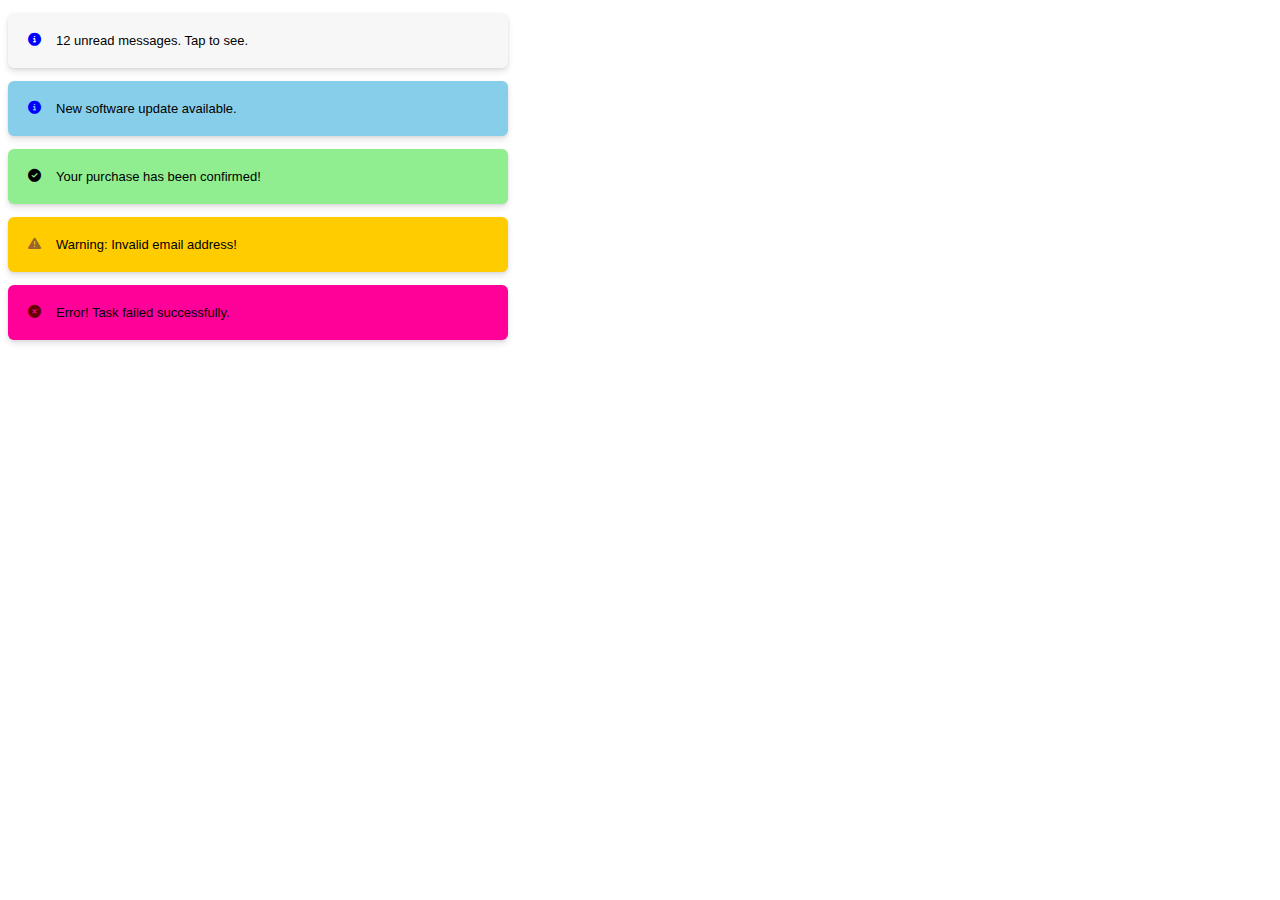
<file: HTML & CSS/alert/index.html>
<!DOCTYPE html>
<html lang="en">
<head>
    <meta charset="UTF-8">
    <meta name="viewport" content="width=device-width, initial-scale=1.0">
    <title>Alert</title>
    <link rel="stylesheet" href="styles.css">
     <link rel="stylesheet" href="https://cdnjs.cloudflare.com/ajax/libs/font-awesome/6.5.0/css/all.min.css">
</head>
<body>
    <div class="container">
    <p class="alert"><i class="fa-solid fa-circle-info"></i> 12 unread messages. Tap to see.</p>
    <p class="info-color"><i class="fa-solid fa-circle-info"></i> New software update available.</p>
    <p class="success-color"><i class="fa-solid fa-circle-check"></i>Your purchase has been confirmed! </p>
    <p class="warning-color"><i class="fa-solid fa-triangle-exclamation"></i>Warning: Invalid email address!</p>
    <p class="error-color"><i class="fa-solid fa-circle-xmark"></i>Error! Task failed successfully.</p>
  </div>
</body>
</html>
</file>
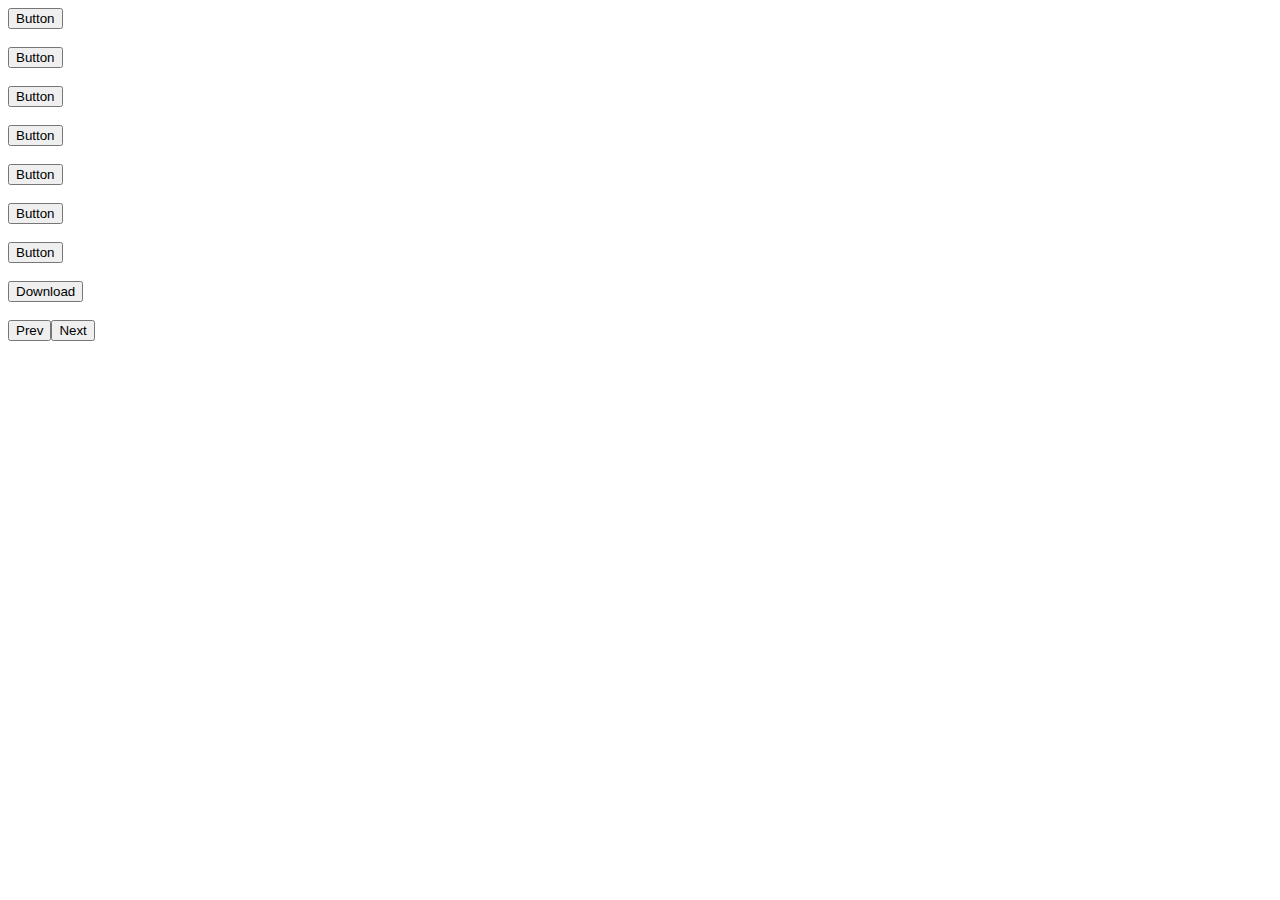
<file: HTML & CSS/buttons/index.html>
<!DOCTYPE html>
<html lang="en">
<head>
    <meta charset="UTF-8">
    <meta name="viewport" content="width=device-width, initial-scale=1.0">
    <title>Buttons</title>
</head>
<body>
    <a href=""><button class=btn-1>Button</button></a><br><br>
  <button class=btn-2>Button</button><br><br>
  <button class=btn-3>Button</button><br><br>
  <button class=btn-4>Button</button><br><br>
  <button class=btn-5>Button</button><br><br>
  <button class=btn-6>Button</button><br><br>
  <button class=btn-7>Button</button><br><br>
  <button class=btn-8><i class="fa-solid fa-download"></i>Download</button><br><br>
  <div class="container">
    <button class="btn-9">Prev</button><button class="btn-10">Next</button>
  </div>
</body>
</html>
</file>
<file: HTML & CSS/alert/styles.css>
.container {
  width: 500px;
}
.alert,.info-color,.success-color,.warning-color,.error-color {
  display: flex;
  border-radius: 6px;
  background-color: #f7f7f7;
  box-shadow: 0 4px 6px rgba(0, 0, 0, 0.1), 0 1px 3px rgba(0, 0, 0, 0.08);
  padding: 20px;
  font-family: sans-serif;
  font-size: 13px;
  gap: 15px;
}
.fa-circle-info {
  color: blue;
}
.info-color {

  background-color: skyblue;

}

.success-color {
 
  background-color: lightgreen;

}

.warning-color {
  
  background-color: #ffcc00;
  
}
.fa-triangle-exclamation {
  color: #996633;
}
.error-color {
  
  background-color: #ff0099;
  
}
.fa-circle-xmark {
  color: #660000;
}
</file>
